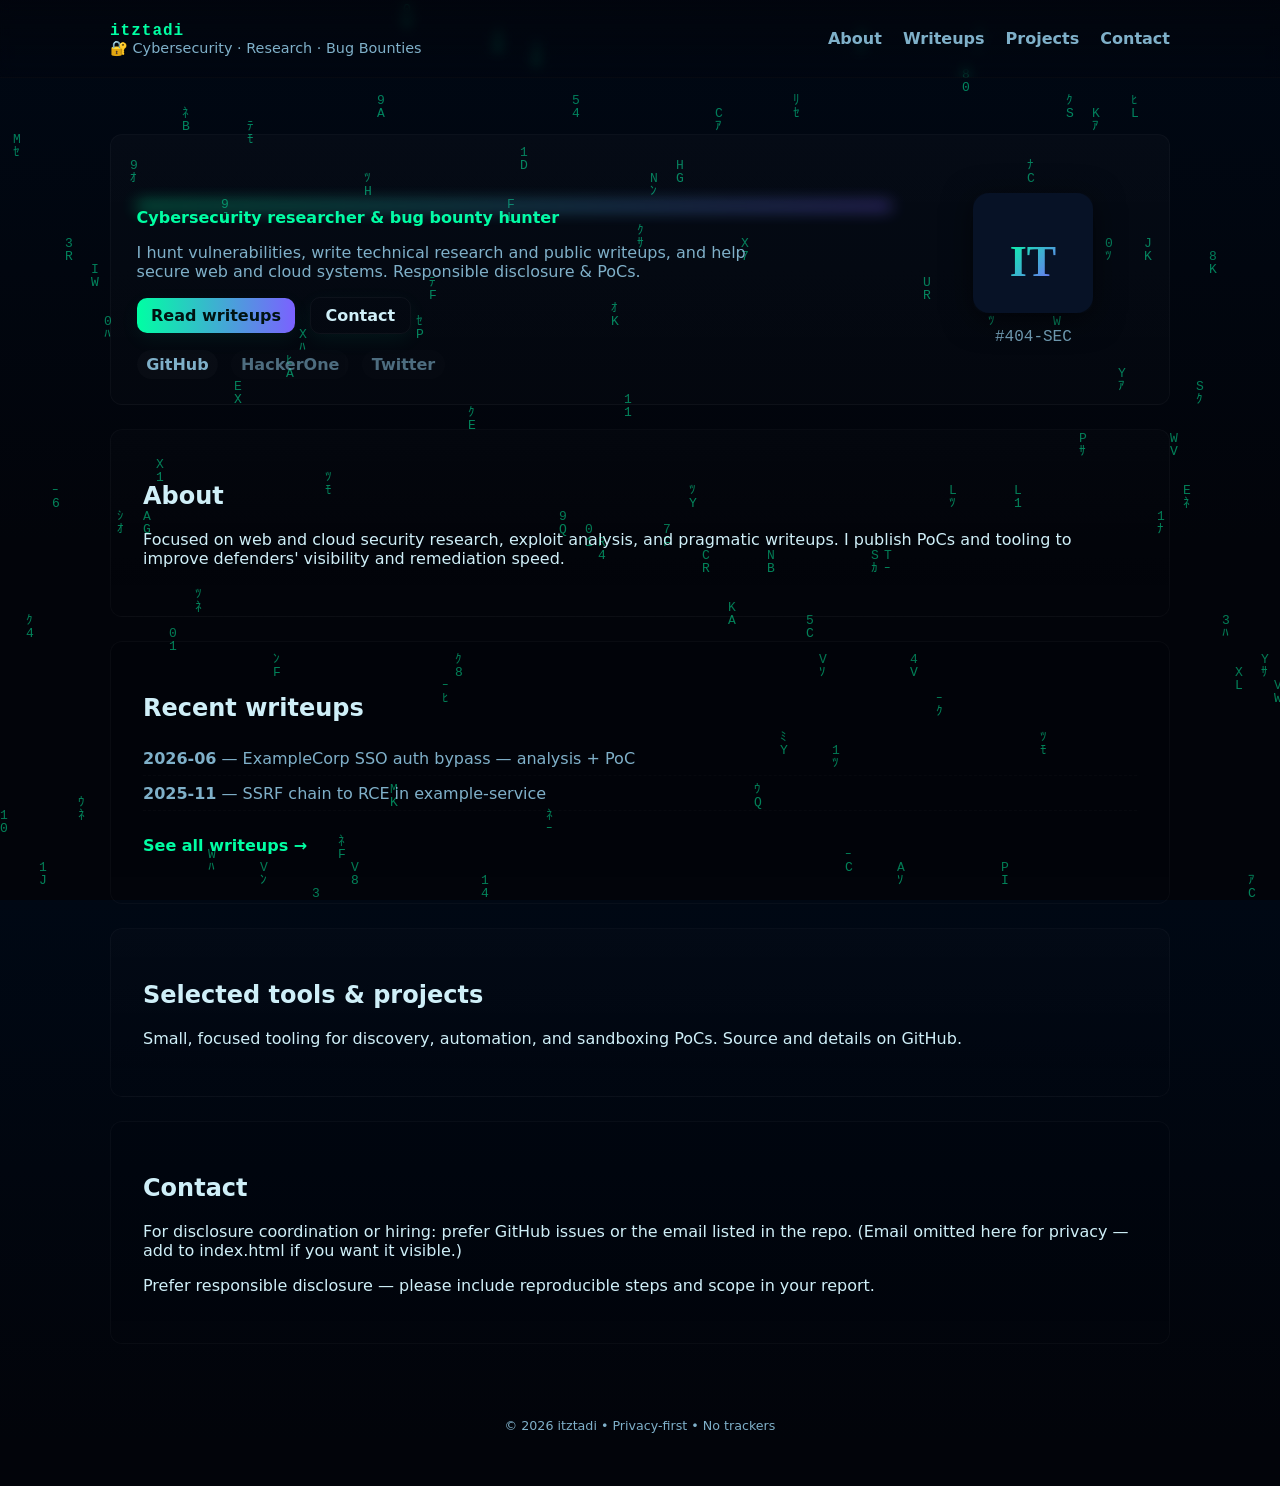
<file: index.html>
<!doctype html>
<html lang="en">
<head>
  <meta charset="utf-8" />
  <meta name="viewport" content="width=device-width,initial-scale=1" />
  <title>itztadi — Cybersecurity Researcher & Bug Bounty Hunter</title>
  <meta name="description" content="Cybersecurity researcher and bug bounty hunter — writeups, tools, and research by itztadi." />
  <link rel="icon" href="/assets/og-hero.svg" type="image/svg+xml">
  <link rel="stylesheet" href="/assets/style.css">
  <meta name="theme-color" content="#02030a">

  <!-- Open Graph -->
  <meta property="og:title" content="itztadi — Cybersecurity Researcher & Bug Bounty Hunter" />
  <meta property="og:description" content="Bug bounty writeups, exploit research, and tools by itztadi." />
  <meta property="og:type" content="website" />
  <meta property="og:url" content="https://itztadi.github.io" />
  <meta property="og:image" content="https://itztadi.github.io/assets/og-hero.svg" />

  <!-- Twitter Card -->
  <meta name="twitter:card" content="summary_large_image" />
  <meta name="twitter:title" content="itztadi — Cybersecurity Researcher" />
  <meta name="twitter:description" content="Bug bounty writeups, exploit research, and tools." />
  <meta name="twitter:image" content="https://itztadi.github.io/assets/og-hero.svg" />

  <!-- JSON-LD -->
  <script type="application/ld+json">
  {
    "@context":"https://schema.org",
    "@type":"Person",
    "name":"itztadi",
    "url":"https://github.com/itztadi",
    "jobTitle":"Cybersecurity Researcher & Bug Bounty Hunter",
    "description":"Security research, exploit timelines, and responsible disclosure writeups focused on web & cloud vulnerabilities.",
    "sameAs":[
      "https://github.com/itztadi"
    ]
  }
  </script>
</head>
<body>
  <canvas id="matrix" aria-hidden="true"></canvas>

  <header class="topbar" role="banner">
    <div class="wrap">
      <div class="brand">
        <a class="logo" href="/">itztadi</a>
        <div class="sub">🔐 Cybersecurity · Research · Bug Bounties</div>
      </div>

      <nav class="nav" role="navigation" aria-label="Primary">
        <a href="#about">About</a>
        <a href="/writeups/">Writeups</a>
        <a href="#projects">Projects</a>
        <a href="#contact">Contact</a>
      </nav>
    </div>
  </header>

  <main class="wrap main" id="content">
    <section class="hero" aria-labelledby="hero-title">
      <div class="card">
        <div class="left">
          <h1 id="hero-title" class="neon">itztadi</h1>
          <p class="tagline">Cybersecurity researcher & bug bounty hunter</p>
          <p class="lead">I hunt vulnerabilities, write technical research and public writeups, and help secure web and cloud systems. Responsible disclosure & PoCs.</p>

          <div class="cta-row">
            <a class="btn" href="/writeups/">Read writeups</a>
            <a class="btn ghost" href="#contact">Contact</a>
          </div>

          <div class="meta">
            <a class="chip" href="https://github.com/itztadi" target="_blank" rel="noopener noreferrer">GitHub</a>
            <a class="chip disabled" href="#" aria-disabled="true">HackerOne</a>
            <a class="chip disabled" href="#" aria-disabled="true">Twitter</a>
          </div>
        </div>

        <aside class="right" aria-hidden="false">
          <!-- SVG avatar for crispness and fast load -->
          <div class="avatar" id="avatar" role="img" aria-label="Avatar for itztadi">
            <svg viewBox="0 0 120 120" width="120" height="120" xmlns="http://www.w3.org/2000/svg" role="presentation" focusable="false">
              <defs>
                <linearGradient id="g" x1="0" x2="1" y1="0" y2="1">
                  <stop offset="0" stop-color="#00FFA3"/>
                  <stop offset="1" stop-color="#7B61FF"/>
                </linearGradient>
              </defs>
              <rect width="120" height="120" rx="16" fill="#071226"/>
              <g font-family="ui-monospace, SFMono-Regular, Menlo, Monaco" font-weight="800" font-size="44" fill="#001312" text-anchor="middle">
                <text x="50%" y="56%" fill="url(#g)" dy="0.36em">IT</text>
              </g>
            </svg>
          </div>

          <div class="glitch">#404-SEC</div>
        </aside>
      </div>
    </section>

    <section id="about" class="panel" aria-labelledby="about-title">
      <h2 id="about-title">About</h2>
      <p>Focused on web and cloud security research, exploit analysis, and pragmatic writeups. I publish PoCs and tooling to improve defenders' visibility and remediation speed.</p>
    </section>

    <section id="writeups-preview" class="panel alt" aria-labelledby="writeups-title">
      <h2 id="writeups-title">Recent writeups</h2>
      <ul class="posts" id="posts-list" aria-live="polite">
        <li><strong>2026-06</strong> — ExampleCorp SSO auth bypass — analysis + PoC</li>
        <li><strong>2025-11</strong> — SSRF chain to RCE in example-service</li>
      </ul>
      <p><a href="/writeups/" class="more">See all writeups →</a></p>
    </section>

    <section id="projects" class="panel" aria-labelledby="projects-title">
      <h2 id="projects-title">Selected tools & projects</h2>
      <p>Small, focused tooling for discovery, automation, and sandboxing PoCs. Source and details on GitHub.</p>
    </section>

    <section id="contact" class="panel alt" aria-labelledby="contact-title">
      <h2 id="contact-title">Contact</h2>
      <p>For disclosure coordination or hiring: prefer GitHub issues or the email listed in the repo. (Email omitted here for privacy — add to index.html if you want it visible.)</p>
      <p class="small">Prefer responsible disclosure — please include reproducible steps and scope in your report.</p>
    </section>
  </main>

  <footer class="foot" role="contentinfo">
    <div class="wrap">
      <small>© <span id="year"></span> itztadi • Privacy-first • No trackers</small>
    </div>
  </footer>

  <script src="/assets/script.js" defer></script>
</body>
</html>
</file>
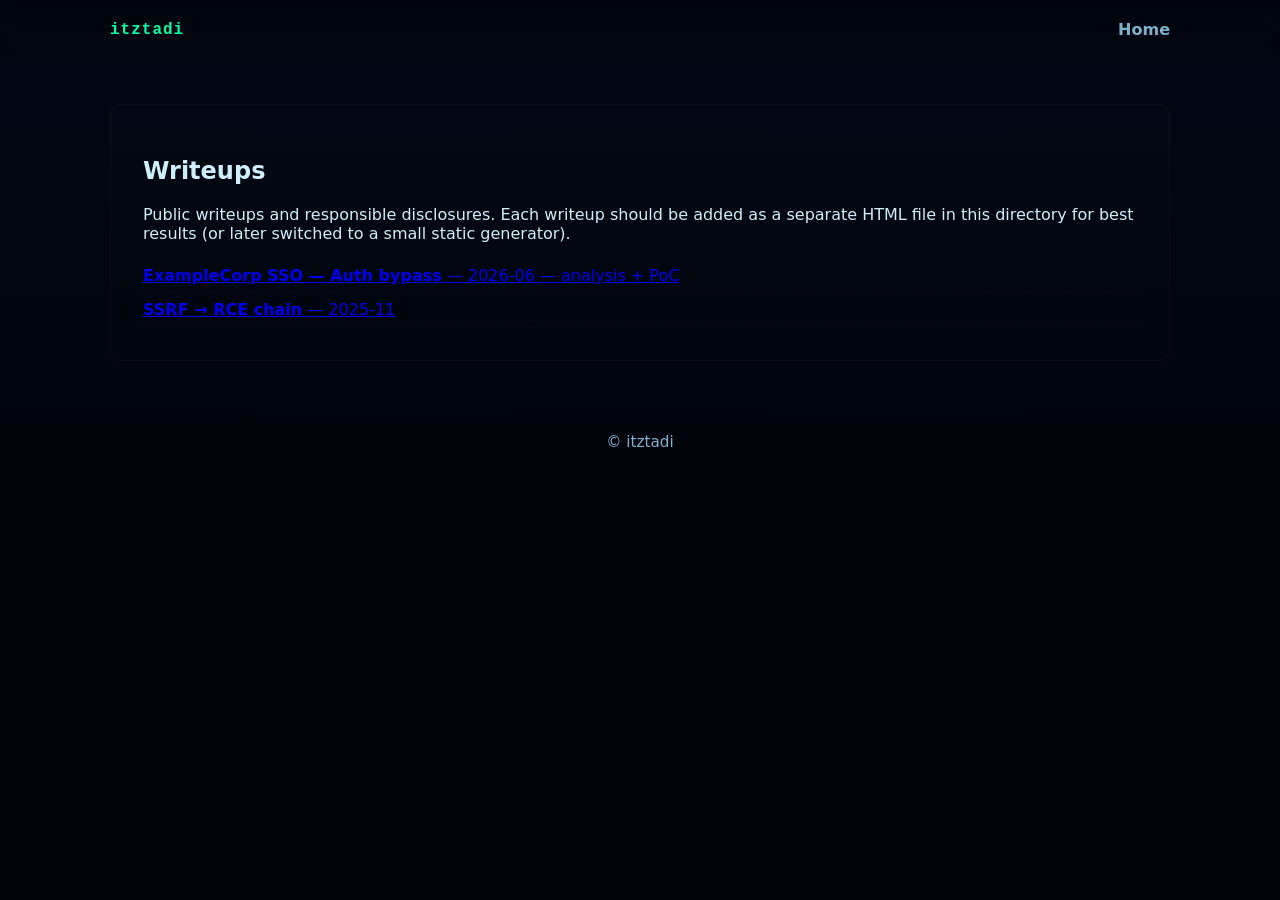
<file: writeups/index.html>
<!doctype html>
<html lang="en">
<head>
  <meta charset="utf-8" />
  <meta name="viewport" content="width=device-width,initial-scale=1" />
  <title>Writeups — itztadi</title>
  <meta name="description" content="Public writeups and research by itztadi — bug bounty reports, exploit writeups and PoC." />
  <link rel="stylesheet" href="/assets/style.css">
  <link rel="icon" href="/assets/og-hero.svg" type="image/svg+xml">
</head>
<body>
  <header class="topbar">
    <div class="wrap">
      <a class="logo" href="/">itztadi</a>
      <nav class="nav">
        <a href="/">Home</a>
      </nav>
    </div>
  </header>

  <main class="wrap">
    <section class="panel">
      <h1>Writeups</h1>
      <p>Public writeups and responsible disclosures. Each writeup should be added as a separate HTML file in this directory for best results (or later switched to a small static generator).</p>

      <ul class="posts">
        <li><a href="/writeups/examplecorp-sso.html"><strong>ExampleCorp SSO — Auth bypass</strong> — 2026-06 — analysis + PoC</a></li>
        <li><a href="/writeups/ssrf-rce.html"><strong>SSRF → RCE chain</strong> — 2025-11</a></li>
      </ul>
    </section>
  </main>

  <footer class="foot">
    <div class="wrap">© <span id="year"></span> itztadi</div>
  </footer>

  <script src="/assets/script.js" defer></script>
</body>
</html>
</file>
<file: assets/style.css>
:root{
  --bg-1:#000814;
  --bg-2:#02040a;
  --panel:#071226;
  --muted:#7fb0c9;
  --accent:#00ffa3;
  --accent2:#7b61ff;
  --glass:rgba(255,255,255,0.03);
  --text:#cfeff8;
  --mono:ui-monospace, SFMono-Regular, Menlo, Monaco, "Roboto Mono", "Courier New", monospace;
  --radius:12px;
  --max-width:1100px;
  --content-padding:2rem;
}
*{box-sizing:border-box}
html,body{height:100%}
body{
  margin:0;
  color:var(--text);
  font-family:Inter, system-ui, -apple-system, 'Segoe UI', Roboto, 'Helvetica Neue', Arial;
  background:linear-gradient(180deg,var(--bg-1) 0%, var(--bg-2) 60%);
  -webkit-font-smoothing:antialiased;
  -moz-osx-font-smoothing:grayscale;
}
canvas#matrix{position:fixed;left:0;top:0;width:100%;height:100%;z-index:0;mix-blend-mode:screen;opacity:0.55;pointer-events:none}
.wrap{width:94%;max-width:var(--max-width);margin:0 auto;padding:1.25rem}
.topbar{position:sticky;top:0;z-index:30;background:linear-gradient(180deg, rgba(2,4,10,0.65), rgba(2,4,10,0.18));backdrop-filter: blur(6px);border-bottom:1px solid rgba(255,255,255,0.02)}
.topbar .wrap{display:flex;align-items:center;justify-content:space-between;gap:1rem}
.logo{font-weight:800;letter-spacing:1px;color:var(--accent);font-family:var(--mono);text-decoration:none}
.sub{font-size:.9rem;color:var(--muted)}
.nav a{color:var(--muted);text-decoration:none;margin-left:1rem;font-weight:600}
.main{position:relative;z-index:10;padding-top:3.5rem}
.hero .card{display:flex;gap:2rem;background:linear-gradient(180deg, rgba(255,255,255,0.02), rgba(255,255,255,0.01));border:1px solid var(--glass);padding:1.6rem;border-radius:var(--radius);align-items:center}
.hero .left{flex:1;min-width:280px}
.hero .right{width:220px;display:flex;flex-direction:column;align-items:center;gap:.6rem}
.neon{font-size:2.1rem;margin:0;color:transparent;position:relative;font-weight:800}
.neon::after{content:'';position:absolute;left:0;right:0;bottom:-8px;height:4px;background:linear-gradient(90deg,var(--accent),var(--accent2));filter:blur(8px);opacity:.95}
.tagline{color:var(--accent);font-weight:700;margin:0.5rem 0}
.lead{color:var(--muted);max-width:60ch}
.cta-row{margin-top:1rem}
.btn{display:inline-block;padding:.5rem .9rem;border-radius:10px;background:linear-gradient(90deg,var(--accent),var(--accent2));color:#001312;text-decoration:none;font-weight:700;margin-right:.6rem;box-shadow:0 6px 20px rgba(0,255,163,0.06)}
.btn.ghost{background:transparent;border:1px solid rgba(255,255,255,0.04);color:var(--text)}
.meta{margin-top:1rem}
.chip{display:inline-block;padding:.32rem .6rem;border-radius:999px;background:rgba(255,255,255,0.02);color:var(--muted);text-decoration:none;margin-right:.5rem;font-weight:700}
.chip.disabled{opacity:.6;pointer-events:none}

/* avatar */
.avatar{width:120px;height:120px;border-radius:12px;display:flex;align-items:center;justify-content:center;box-shadow:0 6px 30px rgba(0,0,0,0.6);overflow:hidden}
.glitch{font-family:var(--mono);color:var(--muted);opacity:0.85;margin-top:.35rem}

/* panels */
.panel{margin-top:1.5rem;padding:var(--content-padding);border-radius:12px;background:linear-gradient(180deg, rgba(255,255,255,0.01), transparent);border:1px solid var(--glass)}
.panel.alt{background:linear-gradient(180deg, rgba(0,0,0,0.02), transparent)}
.posts{list-style:none;padding:0;margin:0}
.posts li{padding:.45rem 0;border-bottom:1px dashed rgba(255,255,255,0.02);color:var(--muted)}
.more{display:inline-block;margin-top:0.6rem;color:var(--accent);text-decoration:none;font-weight:700}
.foot{padding:2rem 0;color:var(--muted);text-align:center;font-size:.95rem}

/* responsiveness */
@media (max-width:900px){
  .hero .card{flex-direction:column}
  .avatar{width:96px;height:96px}
  .nav{display:none}
}

/* accessibility helpers */
a:focus{outline:3px solid rgba(0,255,163,0.18);outline-offset:2px;border-radius:6px}
.sr-only{position:absolute;width:1px;height:1px;padding:0;margin:-1px;overflow:hidden;clip:rect(0,0,0,0);white-space:nowrap;border:0}
</file>
